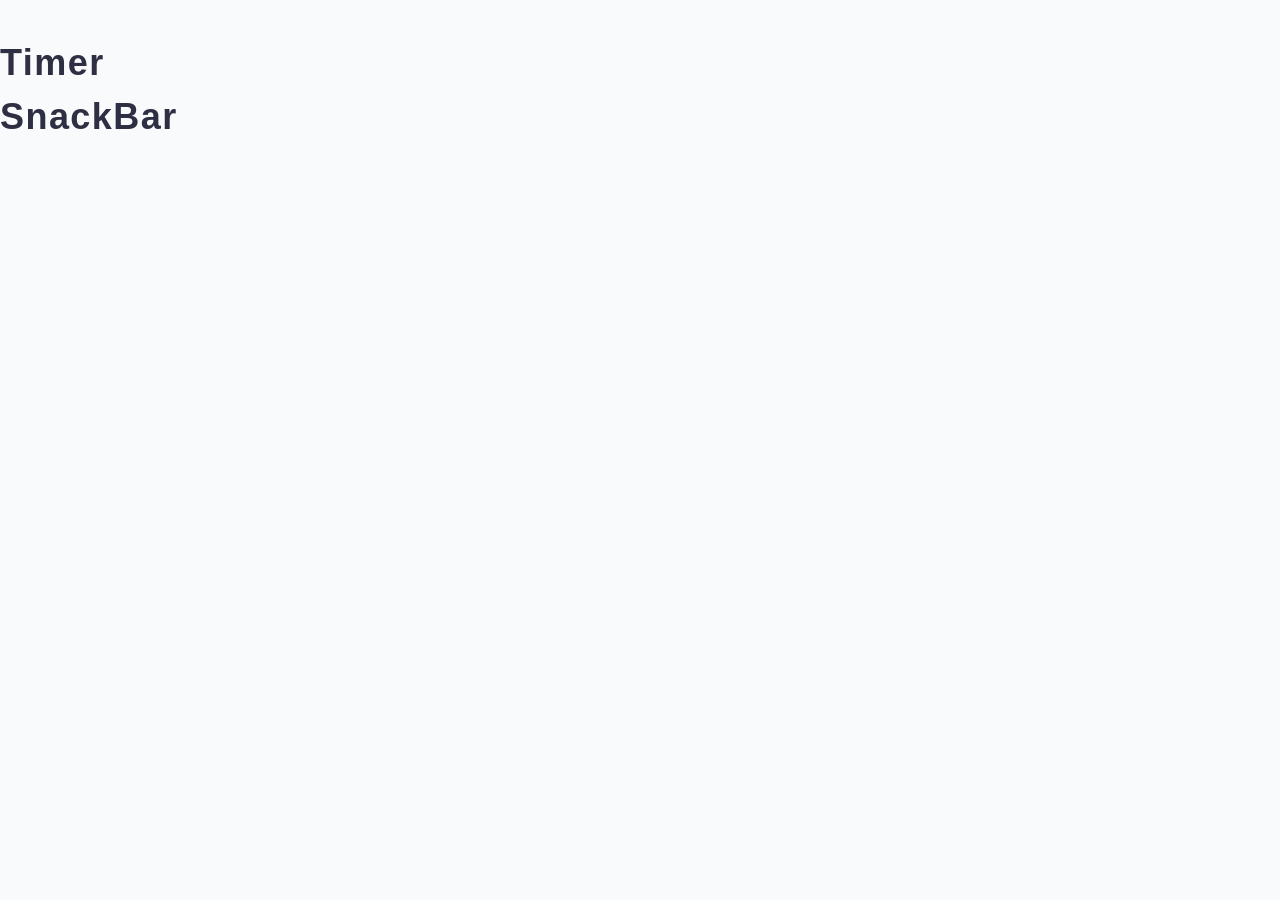
<file: src/index.html>
<!DOCTYPE html>
<html lang="en">
  <head>
    <meta charset="UTF-8" />
    <link rel="icon" type="image/svg+xml" href="/favicon.svg" />
    <meta name="viewport" content="width=device-width, initial-scale=1.0" />
    <title>goit-js-hw-10</title>
    <link rel="stylesheet" href="./css/styles.css" />
  </head>
  <body>
      <nav>
        <ul class="nav-list">
          <li class="nav-item"><a class="nav-link" href="./1-timer.html">Timer</a></li>
          <li class="nav-item"><a class="nav-link" href="./2-snackbar.html">SnackBar</a></li>
        </ul>
      </nav>
    </body>
</html>
</file>
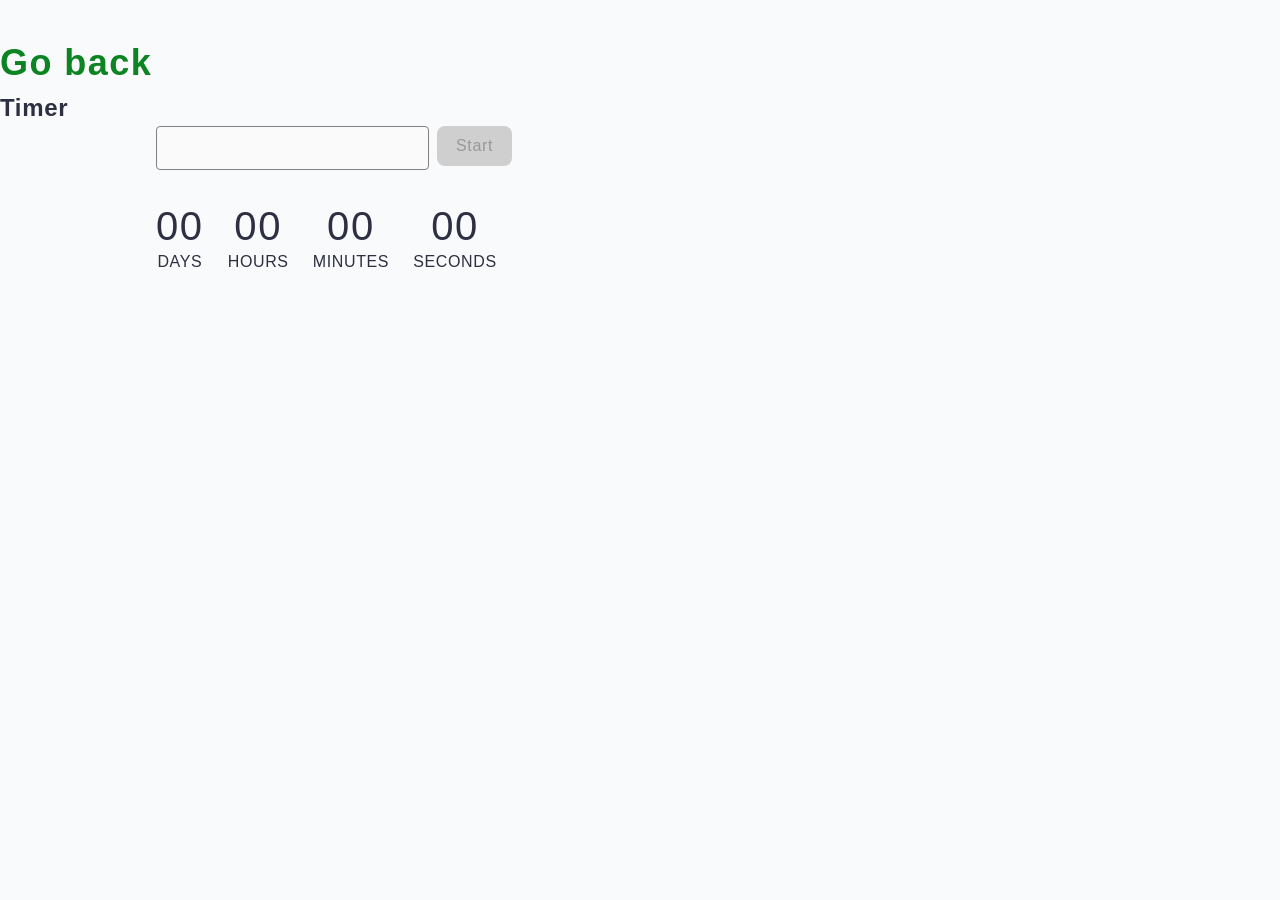
<file: src/1-timer.html>
<!DOCTYPE html>
<html lang="en">
  <head>
    <meta charset="UTF-8" />
    <link rel="icon" type="image/svg+xml" href="/favicon.svg" />
    <meta name="viewport" content="width=device-width, initial-scale=1.0" />
    <title>Timer</title>
    <link rel="stylesheet" href="./css/styles.css" />
  </head>
  <body>
    <main>
        <section>
         <a class="back" href="./index.html">Go back</a> 
         <h1>Timer</h1>           
        </section>

        <section class="container-timer">
          <input type="text" id="datetime-picker" />
          <button type="button" data-start>Start</button>

          <div class="timer">
            <div class="field">
              <span class="value" data-days>00</span>
              <span class="label">Days</span>
            </div>
            <div class="field">
              <span class="value" data-hours>00</span>
              <span class="label">Hours</span>
            </div>
            <div class="field">
              <span class="value" data-minutes>00</span>
              <span class="label">Minutes</span>
            </div>
            <div class="field">
              <span class="value" data-seconds>00</span>
              <span class="label">Seconds</span>
            </div>
          </div>

  </section>
    </main>

    <script type="module" src="./js/1-timer.js"></script>
    
  </body>
</html>
</file>
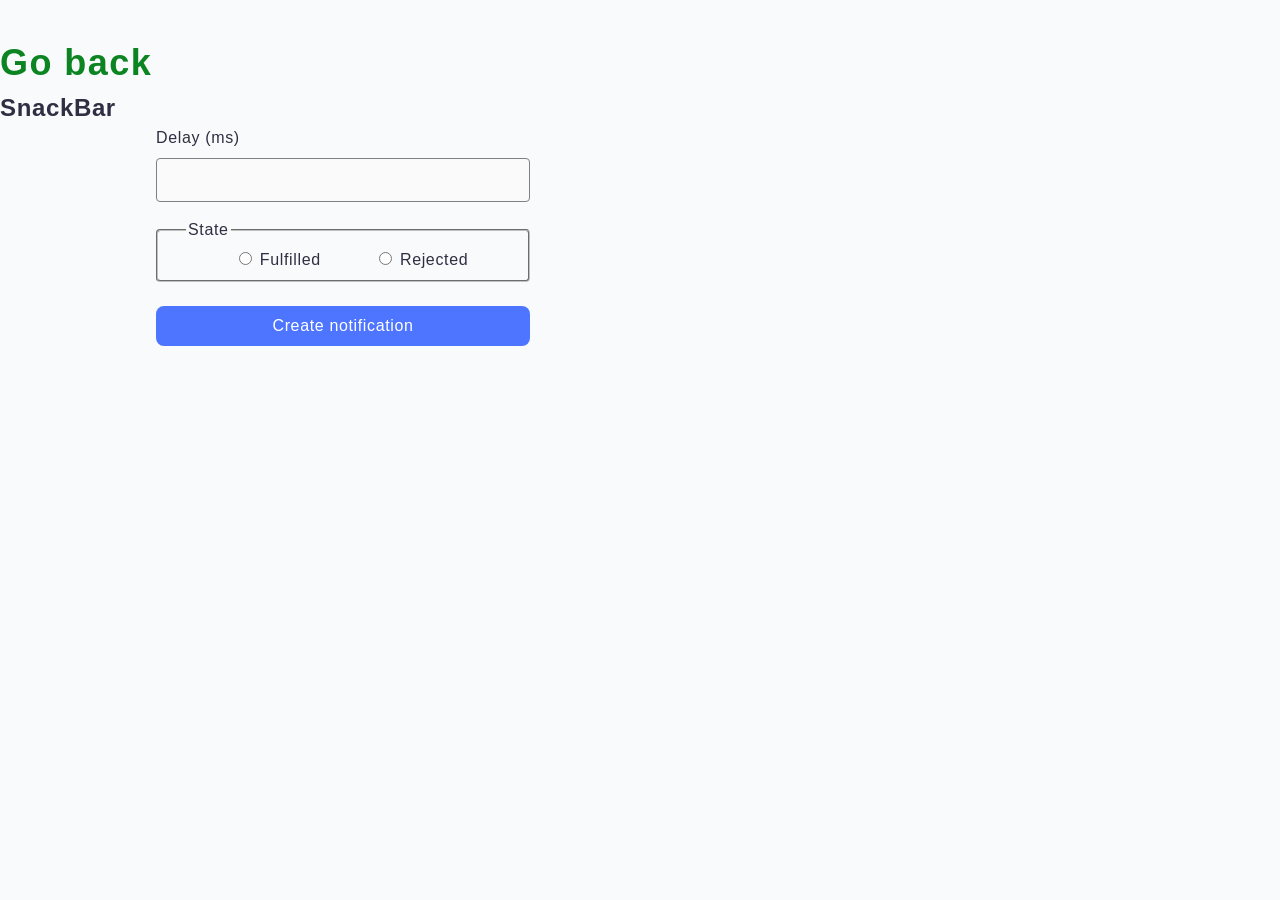
<file: src/2-snackbar.html>
<!DOCTYPE html>
<html lang="en">
  <head>
    <meta charset="UTF-8" />
    <link rel="icon" type="image/svg+xml" href="/favicon.svg" />
    <meta name="viewport" content="width=device-width, initial-scale=1.0" />
    <title>SnackBar</title>
    <link rel="stylesheet" href="./css/styles.css" />
  </head>
  <body>
    <main>
        <section>
         <a class="back" href="./index.html">Go back</a> 
         <h1>SnackBar</h1>           
        </section>

        <section class="snackbar-container">
          <form class="form">
            <label class = "delay">
              Delay (ms)
              <input type="number" name="delay" required />
            </label>

            <fieldset>
              <legend>State</legend>
              <label class="fulfilled">
                <input class="snack" type="radio" name="state" value="fulfilled" required />
                Fulfilled
              </label>
              <label class="rejected">
                <input class="snack" type="radio" name="state" value="rejected" required />
                Rejected
              </label>
            </fieldset>

            <button type="submit">Create notification</button>
          </form>

        </section>
    </main>

    <script type="module" src="./js/2-snackbar.js"></script>
    
  </body>
</html>
</file>
<file: src/css/styles.css>
/**
  |============================
  | include css partials with
  | default @import url()
  |============================
*/
/* Common styles */
h1,
  h2,
  h3,
  h4,
  h5,
  h6,
  p {
    margin-top: 0;
    margin-bottom: 0;
  }
  ul,
  ol {
    list-style-type: none;
    margin-top: 0;
    margin-bottom: 0;
    padding-left: 0;
  }
  img {
    display: block;
    max-width: 100%;
    height: auto;
  }
  button {
    cursor: pointer;
  }
  a {
    text-decoration: none;
    color: inherit;
  }
  
  input {font-family: inherit;}

  /*====================local changes====================*/
  
  body {
    max-width: 1440px;
    margin: 0 auto; 
    padding: 36px 0; 
    background-color: rgba(222, 231, 236, 0.178);
    font-family: "Montserrat", sans-serif;
    font-weight: 400;
    font-size: 16px;
    line-height: 1.5;
    letter-spacing: 0.04em;
    color: #2e2f42;
  
  }
  a {
  font-family: 'Montserrat', sans-serif;
  font-weight: 600;
  font-size: 36px;
  line-height: 1.5;
  letter-spacing: 0.04em;
  color: #2e2f42;
}

a:hover {
  color: rgb(97, 22, 209);
  transition: color 250ms cubic-bezier(0.4, 0, 0.2, 1);
}

nav {
  margin: auto;
  list-style-type: none;
}

/* c */

.back {
  font-family: 'Montserrat', sans-serif;
  font-weight: 600;
  font-size: 36px;
  line-height: 1.5;
  letter-spacing: 0.04em;
  color: #0b8421;
}

/* ===================Timer================== */

.container-timer {
  margin-left: 156px;
  width: 413px;
  flex-wrap: wrap;
  display: flex;
}

input {
  border-radius: 4px;
  background-color: #fafafa;
  border: 1px solid #808080;
  padding-left: 16px;
  margin-bottom: 32px;
  font-weight: 400;
  font-size: 16px;
  line-height: 1.5;
  letter-spacing: 0.04em;
  color: #2e2f42;
  height: 40px;
  width: 253px;
}

 input:active {
  border: 1px solid #4e75ff;
}

input:hover {
border: 1px solid #000;
}
 
button {
  border-radius: 8px;
  padding: 8px 16px;
  width: 75px;
  height: 40px;
  background-color: #cfcfcf;
  border: none;
  margin-left: 8px;
  font-weight: 500;
  font-size: 16px;
  line-height: 1.5;
  letter-spacing: 0.04em;
  color: #989898;
}

button:hover {
  background-color: #6c8cff;
  color: #fff;
}

button:active {
  background-color: #4e75ff;
}
  
.timer {
  max-width: 346px;
  display: flex; 
  gap: 24px;
}

.value {
  font-weight: 400;
  font-size: 40px;
  line-height: 1.2;
  letter-spacing: 0.04em;
  color: #2e2f42;
} 

.field {
  display: flex;
  flex-direction: column;
  text-align: center;
 }

.label {
  font-weight: 400;
  font-size: 16px;
  line-height: 1.5;
  color: #2e2f42;
  text-transform: uppercase;
  justify-content: center;
 }

/* ===================Snackbar================== */

.field {
  display: flex;
  flex-direction: column;
  justify-content: center;
}

.value {
  font-weight: 400;
  font-size: 40px;
  line-height: 1.2;
  letter-spacing: 0.04em;
  color: #2e2f42;
  text-transform: uppercase;
}

.label {
  text-transform: uppercase;
  font-weight: 400;
  font-size: 16px;
  line-height: 1.5;
  color: #2e2f42;
}


.snackbar-container {
  width: 380px;
  padding-left: 156px;
  display: flex;
  flex-wrap: wrap;
}

 .snackbar-container button   {
  margin-left: 0;
  font-weight: 500;
  font-size: 16px;
  line-height: 1.5;
  letter-spacing: 0.04em;
  color: #fff;
  background: #4e75ff;
  border: none;
  border-radius: 8px;
  padding: 8px 16px;
  width: 100%; 
  height: 40px;

}

.delay{
  display: flex;
  flex-wrap: wrap;
  flex-direction: column;
  align-content: flex-start;
  align-items: flex-start;
  gap: 8px;
}

.delay input {
  padding-left: 10px;
  margin-bottom: 16px;
  width: 360px;
  height: 40px;
  border: 1px solid #808080;
  border-radius: 4px;
}

.delay input:hover {
  border: 1px solid #4e75ff;
}

fieldset legend{
  color: #2e2f42;
  text-align: start;
}

.snack {
  width: 13px;
  height: 13px;
}

fieldset {
  padding-left: 28px;
  height: 64px;
  box-sizing: border-box;
  width: 100%;
  border-radius: 4px;
  stroke-width: 1px;
  stroke: #808080;
  margin-bottom: 24px;
  text-align: center;
  margin-left: 0px;
  /* padding: 14px 48px 8px 48px; */
}

.fulfilled {
  margin-right: 48px;
}
</file>
